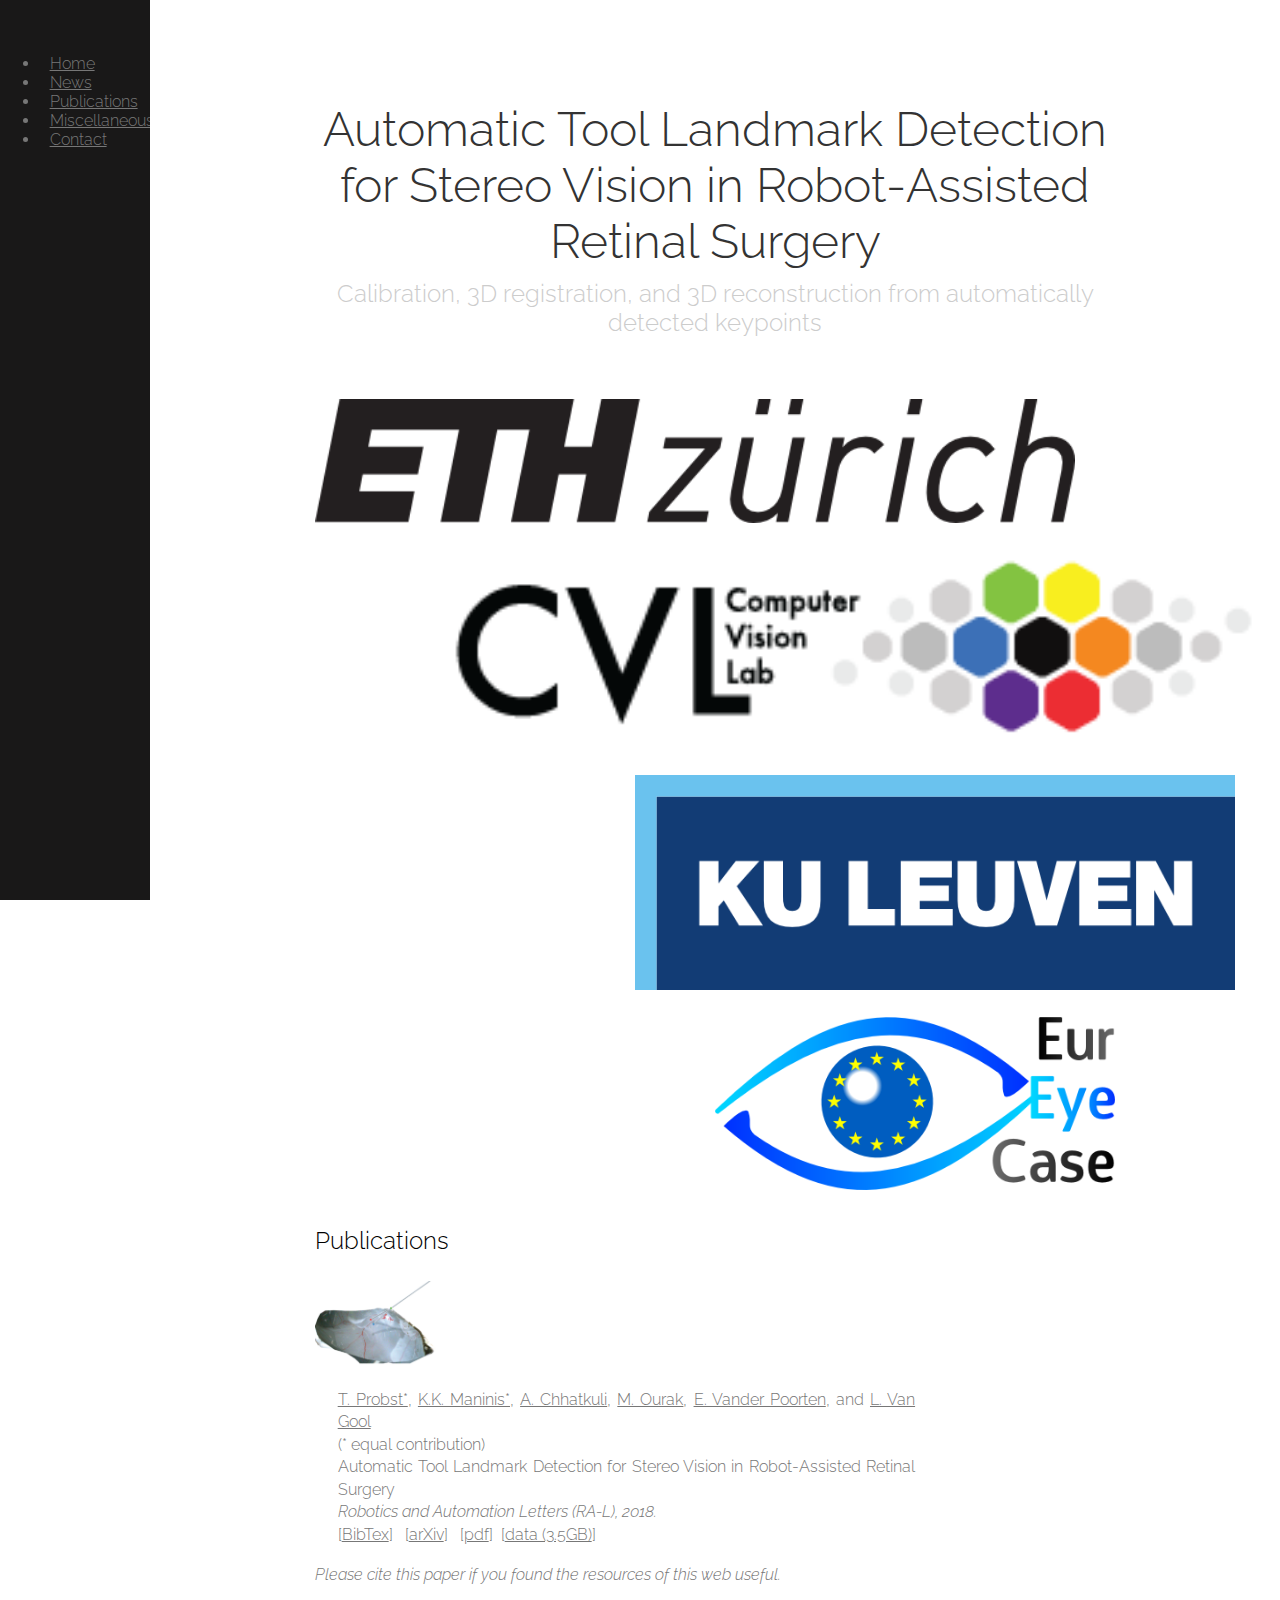
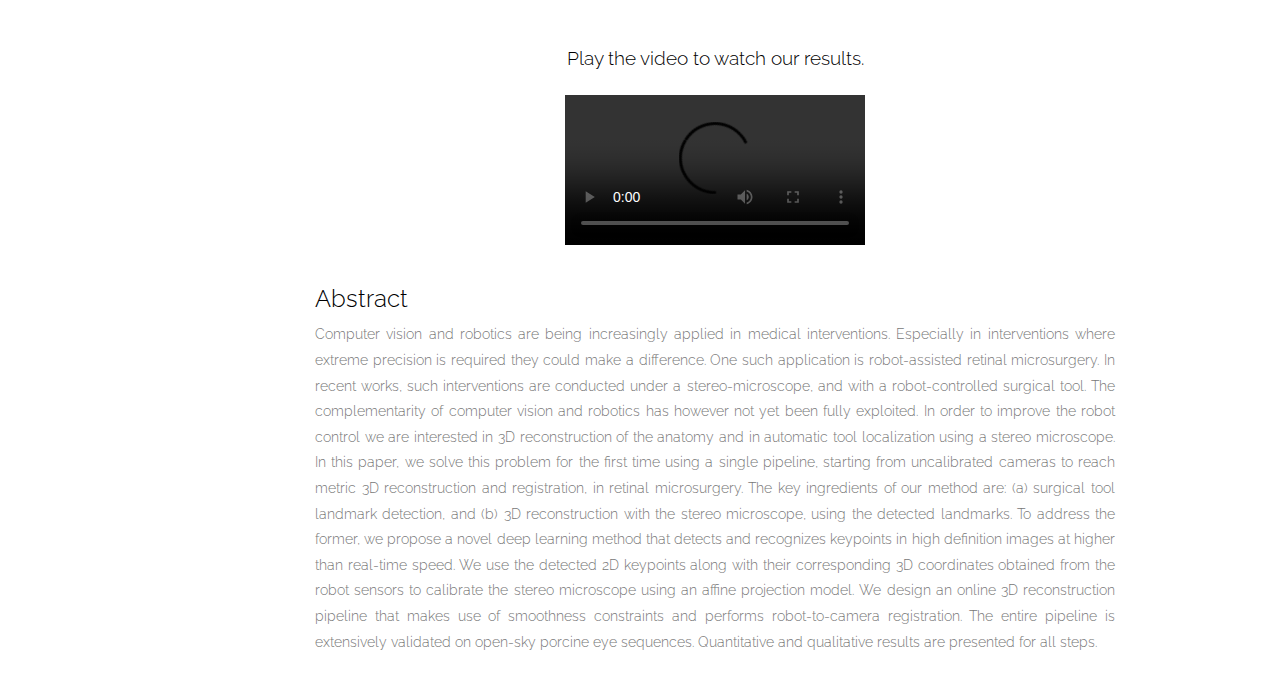
<file: keypoints2stereo/index.html>
<!doctype html>  
<html lang="en">
<head>
	<meta charset="UTF-8">
	<link rel="shortcut icon" href="../images/2017_photo_icon.png">
	<link href='https://fonts.googleapis.com/css?family=Raleway:100,300' rel='stylesheet' type='text/css'>
	<link rel="stylesheet" href="https://yui-s.yahooapis.com/pure/0.6.0/pure-min.css">
	<link rel="stylesheet" href="../css/style.css">
	<link rel="stylesheet" href="../css/side-menu.css">
	<title>Automatic Tool Landmark Detection for Stereo Vision in Robot-Assisted Retinal Surgery</title>
</head>

<style type="text/css">
    /*********************************
    The list of publication items
    *********************************/
    /* The list of items */
    .biblist { }

    /* The item */
    .biblist li { }

    /* You can define custom styles for plstyle field here. */


    /*************************************
     The box that contain BibTeX code
     *************************************/
    div.noshow { display: none; }
    div.bibtex {
        margin-right: 0%;
        margin-top: 1.2em;
        margin-bottom: 1.3em;
        border: 1px solid silver;
        padding: 0.3em 0.5em;
        background: #ffffee;
    }
    div.bibtex pre { font-size: 75%; overflow: auto;  width: 100%; }
	
	.boxInner {
       left: 10px;
       right: 10px;
       top: 10px;
       bottom: 10px;
    }


    .content-subhead{color: black}
</style>

<script type="text/javascript">

 // Toggle Display of BibTeX
 function toggleBibtex(articleid) {
     var bib = document.getElementById('bib_'+articleid);
     if (bib) {
         if(bib.className.indexOf('bibtex') !== -1) {
             bib.className.indexOf('noshow') === -1?bib.className = 'bibtex noshow':bib.className = 'bibtex';
         }
     }
 }
</script>


<body>
<div id="layout">
	<div id="menu">
		<div class="pure-menu">
			<br>
			<br>
			<ul class="pure-menu-list">
				<li><a href="https://kmaninis.com/#home" class="pure-menu-link">Home</a></li>
				<li><a href="https://kmaninis.com/#news" class="pure-menu-link">News</a></li>
				<li><a href="https://kmaninis.com/#publications" class="pure-menu-link">Publications</a></li>
				<li><a href="https://kmaninis.com/#miscellaneous" class="pure-menu-link">Miscellaneous</a></li>
				<li><a href="https://kmaninis.com/#contact" class="pure-menu-link">Contact</a></li>
			</ul>
		</div>
	</div>

	<div class="header">
		<h1> Automatic Tool Landmark Detection for Stereo Vision in Robot-Assisted Retinal Surgery</h1>
		<h2>Calibration, 3D registration, and 3D reconstruction from automatically detected keypoints</h2>
	</div>
	<div class="content">
		<div class="pure-g" style="margin-top:15px;">
			<div class="pure-u-1-4" style="text-align:left;"><img src="ims/logos-1.png" alt="" style="width:95%;margin-top:26px;"></div>
			<div class="pure-u-1-4" style="text-align:center;"><a href="https://www.vision.ee.ethz.ch" target="_blank"><img src="ims/logos-2.png" alt="" style="width:105%;margin-top:15px;margin-left:15%;"></a></div>
			<div class="pure-u-1-4" style="text-align:center;"><a href="https://www.kuleuven.be/english" target="_blank"><img src="ims/kul-logo.png" alt="" style="width:75%;margin-top:18px;margin-left:40%;"></a></div>
			<div class="pure-u-1-4" style="text-align:right;"><a href="https://www.eureyecase.eu/" target="_blank"><img src="ims/logos-3.png" alt="" style="width:50%;margin-top:20px;"></a></div>
		</div><br>

		<h2 class="content-subhead" style="margin-top:5px;margin-bottom:12px">Publications</h2>
	

		<div class="pure-g">
			<div class="pure-u-5-6" style="width:16%">
				<img class="pure-img-responsive" style="margin-top:15px; width:95%;" src="ims/miniature.png" alt="arXiv">
			</div>
			<div class="pure-u-5-6" style="width:75%;">
			<p style="margin-left:0.6cm;line-height: 1.4em;margin-top:1em;">
				<a href="https://www.vision.ee.ethz.ch/~probstt" target="_blank">T. Probst*</a>,
				<a href="https://kmaninis.com/" target="_blank">K.K. Maninis*</a>,
				<a href="https://www.linkedin.com/in/ajad-chhatkuli-69176044/" target="_blank">A. Chhatkuli</a>,
				<a href="https://www.kuleuven.be/wieiswie/en/person/00115063" target="_blank">M. Ourak</a>,
				<a href="https://people.mech.kuleuven.be/~u0035122/" target="_blank">E. Vander Poorten</a>, and
				<a href="https://www.vision.ee.ethz.ch/en/members/get_member.cgi?id=1" target="_blank">L. Van Gool</a> <br>
				(* equal contribution)
				<br>
				Automatic Tool Landmark Detection for Stereo Vision in Robot-Assisted Retinal Surgery</h1><br>
				<i>Robotics and Automation Letters (RA-L), 2018.</i><br>
				[<a href="javascript:toggleBibtex('Pro+18')">BibTex</a>]&nbsp;&nbsp;
				[<a href="https://arxiv.org/abs/1709.05665" target="_blank">arXiv</a>]&nbsp;&nbsp;
				[<a href="https://arxiv.org/pdf/1709.05665.pdf" target="_blank">pdf</a>]&nbsp;
				[<a href="https://data.vision.ee.ethz.ch/kmaninis/share/K2S/Tool_db.zip" target="_blank">data (3.5GB)</a>]
                
                
			</p>
			</div>
		</div>
		<div id="bib_Pro+18" class="bibtex noshow"><pre>@Article{Pro+18,<br/>  Author = {Thomas Probst and Kevis-Kokitsi Maninis and Ajad Chhatkuli and Mouloud Ourak and Emmanuel Vander Poorten and Luc Van Gool},<br/>  Title = {Automatic Tool Landmark Detection for Stereo Vision in Robot-Assisted Retinal Surgery},<br/>  Journal = {Robotics and Automation Letters (RA-L)},<br/>  Year = {2018}<br/>}</pre></div>


		<i>Please cite this paper if you found the resources of this web useful.</i><br><br>
		
		<center><h3 class="content-subhead" style="margin-top:33px; margin-bottom:-2px;">Play the video to watch our results.</h3><br>
        <div class="pure-g">
		<div class="pure-u-1-1" style="font-family: 'Raleway', sans-serif; display: inline-block;">
				<video width="100%" controls>
					<source src="https://data.vision.ee.ethz.ch/kmaninis/share/K2S/keypoints2stereo.mp4" type="video/mp4">
					Your browser does not support HTML5 video.
				</video>
                </div>
        </div>
		</center>
		
		
		<h2 class="content-subhead" style="margin-top:33px;margin-bottom:0px">Abstract</h2>
        <p align="justify" style="font-size:90%;margin-top:10px">
            Computer vision and robotics are being increasingly applied in medical interventions.
			Especially in interventions where extreme precision is required they could make a difference.
			One such application is robot-assisted retinal microsurgery. In recent works, such interventions are
			conducted under a stereo-microscope, and with a robot-controlled surgical tool. The complementarity of
			computer vision and robotics has however not yet been fully exploited. In order to improve the robot
			control we are interested in 3D reconstruction of the anatomy and in automatic tool localization using
			a stereo microscope. In this paper, we solve this problem for the first time using a single pipeline,
			starting from uncalibrated cameras to reach metric 3D reconstruction and registration, in retinal
			microsurgery. The key ingredients of our method are: (a) surgical tool landmark detection, and (b) 3D
			reconstruction with the stereo microscope, using the detected landmarks. To address the former, we propose
			a novel deep learning method that detects and recognizes keypoints in high definition images at higher than
			real-time speed. We use the detected 2D keypoints along with their corresponding 3D coordinates obtained
			from the robot sensors to calibrate the stereo microscope using an affine projection model. We design an
			online 3D reconstruction pipeline that makes use of smoothness constraints and performs robot-to-camera
			registration. The entire pipeline is extensively validated on open-sky porcine eye sequences. Quantitative
			and qualitative results are presented for all steps.
        </p>

	</div> <!-- content -->
</div> <!-- layout -->
</body>
</html>
</file>
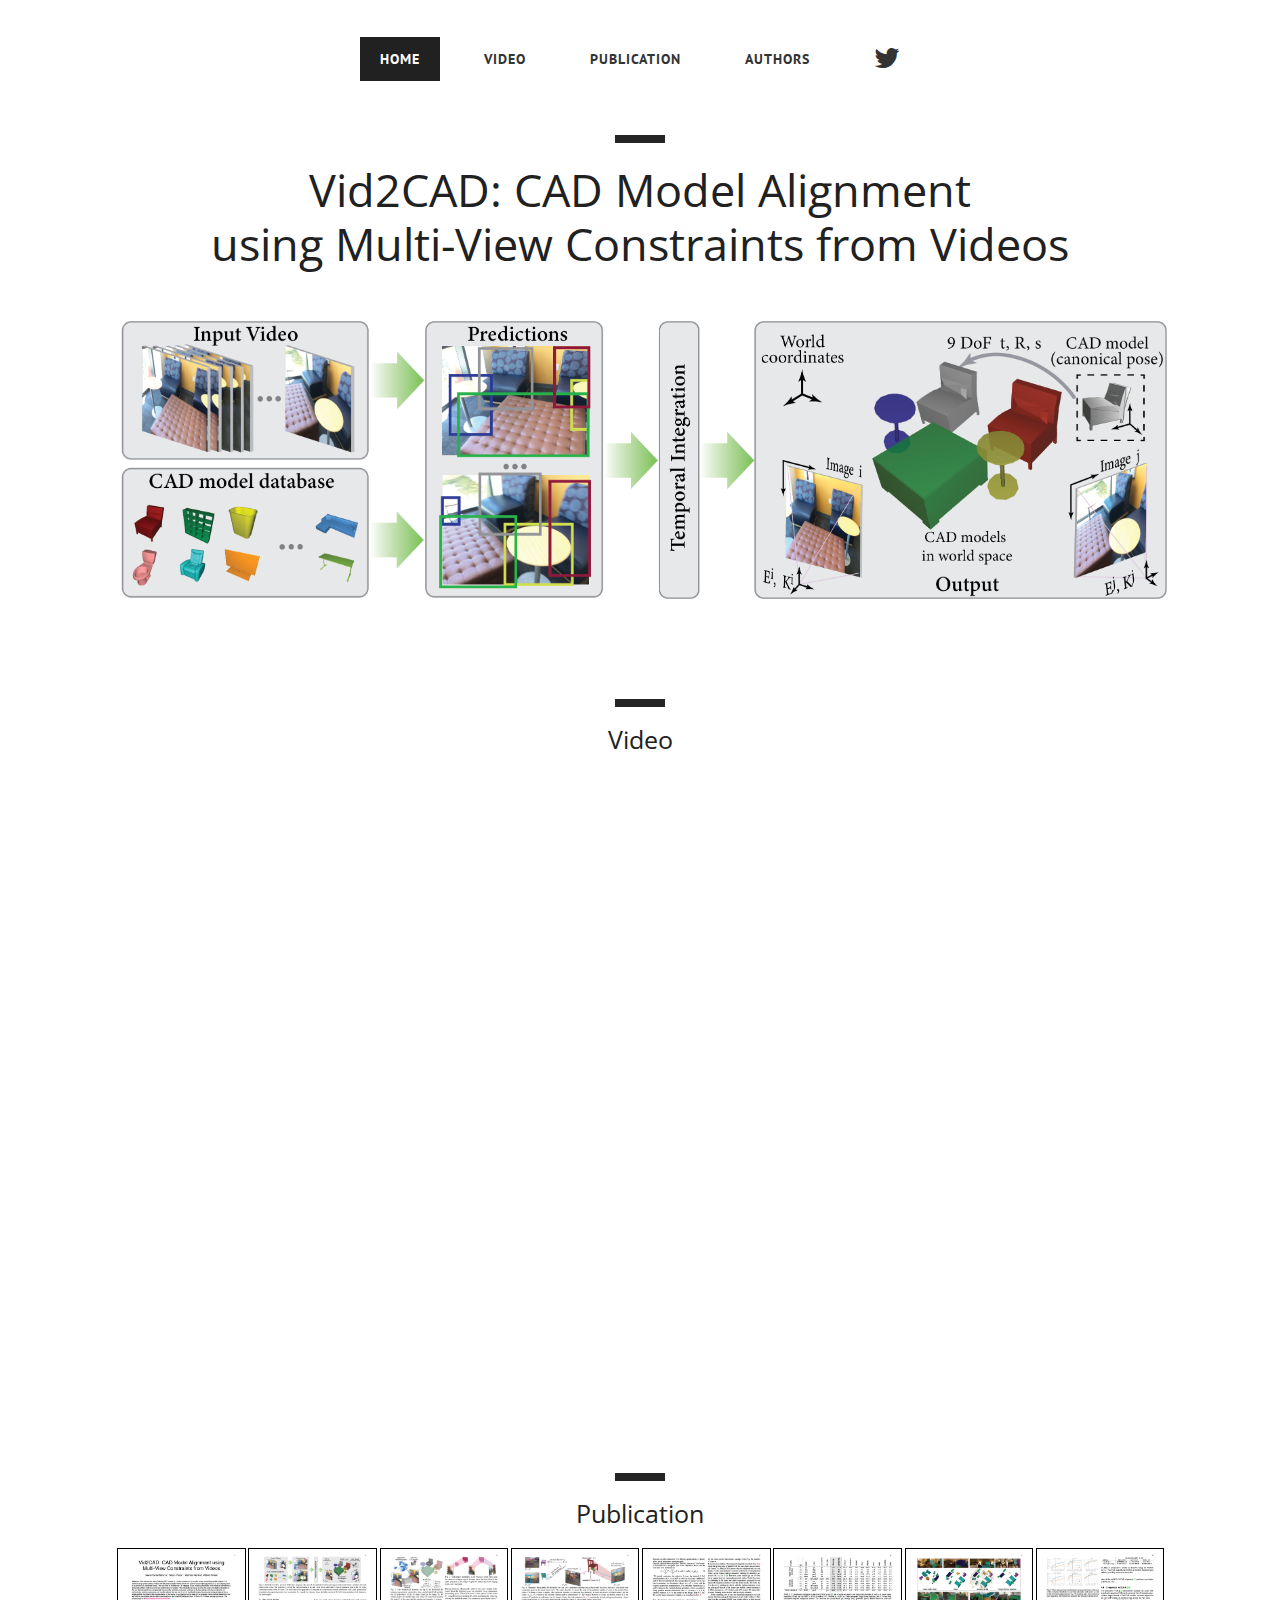
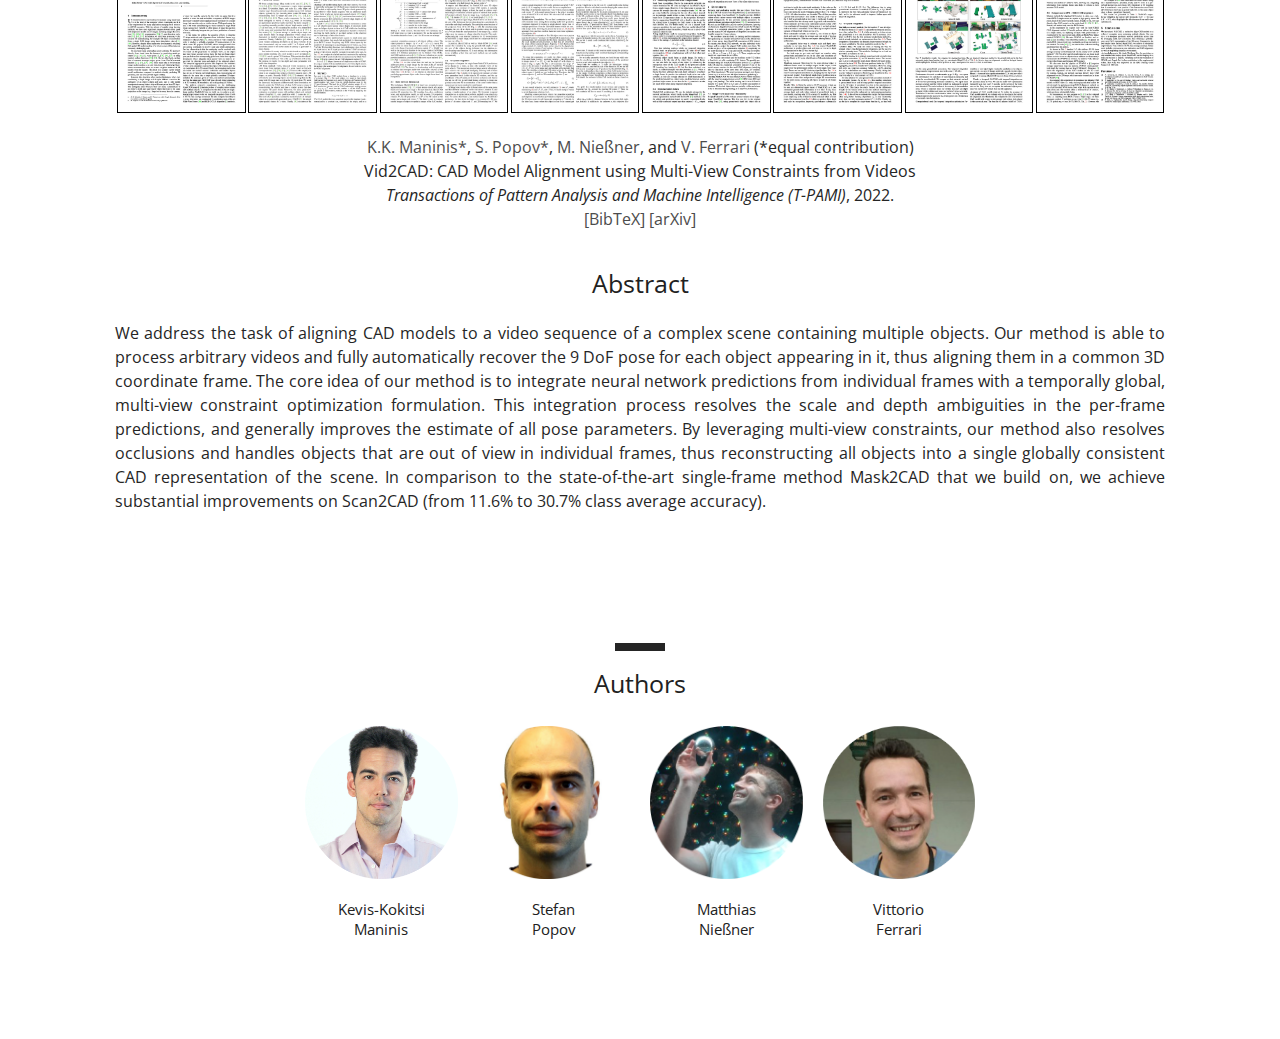
<file: vid2cad/index.html>
<!DOCTYPE html>
<!--[if lt IE 7 ]><html class="ie ie6" lang="en"> <![endif]-->
<!--[if IE 7 ]><html class="ie ie7" lang="en"> <![endif]-->
<!--[if IE 8 ]><html class="ie ie8" lang="en"> <![endif]-->
<!--[if (gte IE 9)|!(IE)]><!--><html lang="en"> <!--<![endif]-->
<head>
    <!-- Global site tag (gtag.js) - Google Analytics -->
	<script async src="https://www.googletagmanager.com/gtag/js?id=G-HL61EQXJSM"></script>
	<script>
	  window.dataLayer = window.dataLayer || [];
	  function gtag(){dataLayer.push(arguments);}
	  gtag('js', new Date());

	  gtag('config', 'G-HL61EQXJSM');
	</script>

    <!-- Basic Page Needs
  ================================================== -->
	<meta charset="utf-8">
	<title>Vid2CAD: CAD Model Alignment using Multi-View Constraints from Videos</title>
	<meta name="description" content="Vid2CAD">
	<meta name="author" content="Vid2CAD">
	
    <!-- Mobile Specific Metas
	================================================== -->
	<meta name="viewport" content="width=device-width, initial-scale=1, maximum-scale=1">
    

   <!--Import materialize.css-->
  	<link type="text/css" rel="stylesheet" href="css/materialize.min.css"  media="screen,projection"/>

    <!-- CSS
	================================================== -->
  	<link rel="stylesheet" href="css/zerogrid.css">
	<link rel="stylesheet" href="css/style.css">

	<!-- Custom Fonts -->
    <link href="font-awesome/css/font-awesome.min.css" rel="stylesheet" type="text/css">
    <link href="https://fonts.googleapis.com/css?family=Open+Sans:300" rel="stylesheet">
	
	
	<link rel="stylesheet" href="css/menu.css">
	<script src="js/jquery1111.min.js" type="text/javascript"></script>
	<script src="js/script.js"></script>
	
	<script type="text/javascript" src="js/materialize.min.js"></script>

	<link rel="shortcut icon" href="">
	
		<!-- Add smooth transition -->
	<script>
	$(document).ready(function(){
	  // Add smooth scrolling to all links
	  $("a").on('click', function(event) {

	    // Make sure this.hash has a value before overriding default behavior
	    if (this.hash !== "") {
	      // Prevent default anchor click behavior
	      event.preventDefault();

	      // Store hash
	      var hash = this.hash;

	      // Using jQuery's animate() method to add smooth page scroll
	      // The optional number (800) specifies the number of milliseconds it takes to scroll to the specified area
	      $('html, body').animate({
	        scrollTop: $(hash).offset().top
	      }, 800, function(){
	   
	        // Add hash (#) to URL when done scrolling (default click behavior)
	        window.location.hash = hash;
	      });
	    } // End if
	  });
	});
	</script>

	<!--[if lt IE 8]>
       <div style=' clear: both; text-align:center; position: relative;'>
         <a href="http://windows.microsoft.com/en-US/internet-explorer/Items/ie/home?ocid=ie6_countdown_bannercode">
           <img src="http://storage.ie6countdown.com/assets/100/images/banners/warning_bar_0000_us.jpg"
				border="0" height="42" width="820" alt="You are using an outdated browser. For a faster, safer browsing
				experience, upgrade for free today." />
        </a>
      </div>
    <![endif]-->
    <!--[if lt IE 9]>
		<script src="js/html5.js"></script>
		<script src="js/css3-mediaqueries.js"></script>
	<![endif]-->
	
<style type="text/css">
    /*********************************
    The list of publication items
    *********************************/
    /* The list of items */
    .biblist { }

    /* The item */
    .biblist li { }

    /* You can define custom styles for plstyle field here. */


    /*************************************
     The box that contain BibTeX code
     *************************************/
    div.noshow { display: none; }
    div.bibtex {
        margin-right: 0%;
        margin-top: 1.2em;
        margin-bottom: 1.3em;
        border: 1px solid silver;
        padding: 0.3em 0.5em;
        background: #ffffee;
    }
    div.bibtex pre { font-size: 75%; overflow: auto;  width: 100%; }


    .content-subhead{color: black}

    .btn-large{
    	text-transform: none;
    	background-color: #AAAAAA;
    }

    .round{
	  width:100%;
	  padding-top:100%;
	  overflow:hidden;
	  position:relative;
	  border-radius:50%;
	}
	img.roundimg{
	  position:absolute;
	  top:50%;
	  left:50%;
	  min-width:100%;
	  height:100%;
	  transform:translate(-50%,-50%);
	  transition: 1s ease;
	}
	div.abstract {
		text-align: justify;
	}

	.video-container {
	position: relative;
	padding-bottom: 56.25%; /* 16:9 */
	height: 0;
	}
	.video-container iframe {
		position: absolute;
		top: 0;
		left: 0;
		width: 100%;
		height: 100%;
	}
</style>

<script type="text/javascript">
 // Toggle Display of BibTeX
 function toggleBibtex(articleid) {
     var bib = document.getElementById('bib_'+articleid);
     if (bib) {
         if(bib.className.indexOf('bibtex') != -1) {
             bib.className.indexOf('noshow') == -1?bib.className = 'bibtex noshow':bib.className = 'bibtex';
         }
     } else {
         return;
     }
 }
</script>
</head>

<body>
<!--<a href="#downloads"><img style="position: absolute; top: 0; right: 0; border: 0; z-index: 10000;" src="https://camo.githubusercontent.com/365986a132ccd6a44c23a9169022c0b5c890c387/68747470733a2f2f73332e616d617a6f6e6177732e636f6d2f6769746875622f726962626f6e732f666f726b6d655f72696768745f7265645f6161303030302e706e67" alt="fork me on github" data-canonical-src="https://s3.amazonaws.com/github/ribbons/forkme_right_red_aa0000.png"></a>-->
<!--<a href="#downloads">-->
<!--		<img style="position: fixed; top: 0; right: 0; border: 0; z-index: 11;" src="https://s3.amazonaws.com/github/ribbons/forkme_right_red_aa0000.png" alt="Fork me on GitHub" alt="Fork me on GitHub" />-->
<!--</a>-->

<div class="wrap-body">

	<!--////////////////////////////////////Header-->
	<header class="zerogrid">
		<div id='cssmenu' class="align-center">
			<ul>
			   <li class="active"><a href='index.html'><span>Home</span></a></li>
			   <li><a href='#video'><span>Video</span></a></li>
			   <li><a href='#publication'><span>Publication</span></a></li>
			   <li><a href='#authors'><span>Authors</span></a></li>
			   <li class='last'  style="margin-top:-7px;"><a
					   href="https://twitter.com/intent/tweet?text=Vid2CAD: CAD Model Alignment using Multi-View Constraints from Videos!%0Ahttps://youtu.be/R1cXg0vpwe4%0A@kmaninis @StefanPopovCV @MattNiessner @VittoFerrariCV"><i class="fa fa-twitter fa-2x"></i></a></li>
			</ul>
		</div>
	</header>


<!--////////////////////////////////////Container-->
<section id="container">
	<div class="wrap-container">
		<!-----------------content-box-2-------------------->
		<section class="content-box box-2">
			<div class="zerogrid">
				<div class="row wrap-box"><!--Start Box-->
					<div class="header">
						<hr class="line-2">
						<h1>Vid2CAD: CAD Model Alignment </br>
						using Multi-View Constraints from Videos</h1>
					</div>
					<div class="row" style="width:90%" >
						<img src="images/teaser/teaser.png" style="width:100%"/>
					</div>
				</div>
			</div>
		</section>
	</div>
</section>

<section class="content-box box-3">
	<div class="zerogrid">
		<div class="row wrap-box" style="margin-left:5%;margin-right:5%;" id="video"><!--Start Box-->
			<article>
				<div class="row t-center" style="line-height: 1.5">
				<hr class="line-2">
				<h2 style="margin-bottom:20px">Video</h2>
					<div class="video-container">
					<iframe width="560" height="315" src="https://www.youtube.com/embed/R1cXg0vpwe4"
							frameborder="0" allow="accelerometer; autoplay; encrypted-media; gyroscope; picture-in-picture"
							allowfullscreen>
					</iframe>
					</div>
				</div>
			</article>
		</div>
	</div>
</section>

<section class="content-box box-3">
	<div class="zerogrid">
		<div class="row wrap-box" style="margin-left:5%;margin-right:5%;" id="publication"><!--Start Box-->
			<article>
				<div class="row t-center" style="line-height: 1.5">
				<hr class="line-2">
				<h2 style="margin-bottom:20px">Publication</h2>
					<a href="https://arxiv.org/pdf/2012.04641.pdf" target="_blank">
					<div class="paper-col"><img class="paper-col-im" src="images/paper/paper01.jpg" alt=""/></div>
					<div class="paper-col"><img class="paper-col-im" src="images/paper/paper02.jpg" alt=""/></div>
					<div class="paper-col"><img class="paper-col-im" src="images/paper/paper03.jpg" alt=""/></div>
					<div class="paper-col"><img class="paper-col-im" src="images/paper/paper04.jpg" alt=""/></div>
					<div class="paper-col"><img class="paper-col-im" src="images/paper/paper05.jpg" alt=""/></div>
					<div class="paper-col"><img class="paper-col-im" src="images/paper/paper06.jpg" alt=""/></div>
					<div class="paper-col"><img class="paper-col-im" src="images/paper/paper07.jpg" alt=""/></div>
					<div class="paper-col"><img class="paper-col-im" src="images/paper/paper08.jpg" alt=""/></div>
					</a>
				</div>
				<div class="row t-center" style="line-height: 1.5; margin-top:15px; margin-bottom: 40px;">
					<a href="https://kmaninis.com" target="_blank">K.K. Maninis*</a>,
					<a href="https://research.google/people/StefanPopov/" target="_blank">S. Popov*</a>,
					<a href="https://www.niessnerlab.org/members/matthias_niessner/profile.html"
					   target="_blank">M. Nießner</a>, and
					<a href="https://sites.google.com/view/vittoferrari" target="_blank">V. Ferrari</a>
					(*equal contribution)
					<br>
					Vid2CAD: CAD Model Alignment using Multi-View Constraints from Videos
					<br>
					<i>Transactions of Pattern Analysis and Machine Intelligence (T-PAMI)</i>, 2022.
					<br>
					<a href="javascript:toggleBibtex('maninis22pami')">[BibTeX]</a>
					<a href="https://arxiv.org/abs/2012.04641" target="_blank">[arXiv]</a>
				</div>
				<div id="bib_maninis20arxiv" class="bibtex noshow">
<pre>
@Article{maninis22pami,
  Author    = {Kevis-Kokitsi Maninis and Stefan Popov and Matthias Nießner and Vittorio Ferrari},
  Title     = {Vid2CAD: CAD Model Alignment using Multi-View Constraints from Videos},
  Journal 	= {IEEE Transactions on Pattern Analysis and Machine Intelligence (TPAMI)},
  Year      = {2022}
}
</pre>
				</div>

				<div class="row t-center" style="line-height: 1.5">
					<h2 style="margin-bottom:5px">Abstract</h2>
				</div>
				<div class="row t-center" style="line-height: 1.5; text-align: justify">
					We address the task of aligning CAD models to a video sequence of a complex scene containing
					multiple objects. Our method is able to process arbitrary videos and fully automatically recover
					the 9 DoF pose for each object appearing in it, thus aligning them in a common 3D coordinate
					frame. The core idea of our method is to integrate neural network predictions from individual
					frames with a temporally global, multi-view constraint optimization formulation. This
					integration process resolves the scale and depth ambiguities in the per-frame predictions, and
					generally improves the estimate of all pose parameters. By leveraging multi-view constraints,
					our method also resolves occlusions and handles objects that are out of view in individual
					frames, thus reconstructing all objects into a single globally consistent CAD representation of
					the scene. In comparison to the state-of-the-art single-frame method Mask2CAD that we build on,
					we achieve substantial improvements on Scan2CAD (from 11.6% to 30.7% class average accuracy).
				</div>
			</article>
		</div>
	</div>			
</section>

<section class="content-box box-3" id="authors">
	<div class="zerogrid">
		<div class="row wrap-box t-center" style="margin-left:20%;margin-right:20%;"><!--Start Box-->
			<hr class="line-2">
				<h2 style="margin-bottom:20px">Authors</h2>
					<article>
						<div class="row">
							<!-- Kevis -->
							<div class="col-1-4 t-center">
								<div class="wrap-col">
									<a href="https://kmaninis.com" target="_blank">
										<img src="images/authors/Kevis.png"  alt=""/>
									</a>
									<a href="https://kmaninis.com" target="_blank">
										<h3 style="margin-top: 20px">Kevis-Kokitsi<br>Maninis</h3>
									</a>
								</div>
							</div>
							<div class="col-1-4 t-center">
								<div class="wrap-col">
									<a href="https://research.google/people/StefanPopov/" target="_blank">
										<img src="images/authors/stefan.png"  alt=""/>
									</a>
									<a href="https://research.google/people/StefanPopov/" target="_blank">
										<h3 style="margin-top: 20px">Stefan<br>Popov</h3>
									</a>
								</div>
							</div>
							<div class="col-1-4 t-center">
								<div class="wrap-col">
									<a href="https://www.niessnerlab.org/members/matthias_niessner/profile.html"
									   target="_blank"> <img src="images/authors/matthias.png"  alt=""/>
									</a>
									<a href="https://www.niessnerlab.org/members/matthias_niessner/profile.html" target="_blank">
										<h3 style="margin-top: 20px">Matthias<br>Nießner</h3>
									</a>
								</div>
							</div>
							<div class="col-1-4 t-center">
								<div class="wrap-col">
									<a href="https://sites.google.com/view/vittoferrari" target="_blank">
										<img src="images/authors/vitto.png"  alt=""/>
									</a>
									<a href="https://sites.google.com/view/vittoferrari" target="_blank">
										<h3 style="margin-top: 20px">Vittorio<br>Ferrari</h3>
									</a>
								</div>
							</div>
						</div>
					</article>
		</div>
	</div>
</section>


</div>
</body></html>
</file>
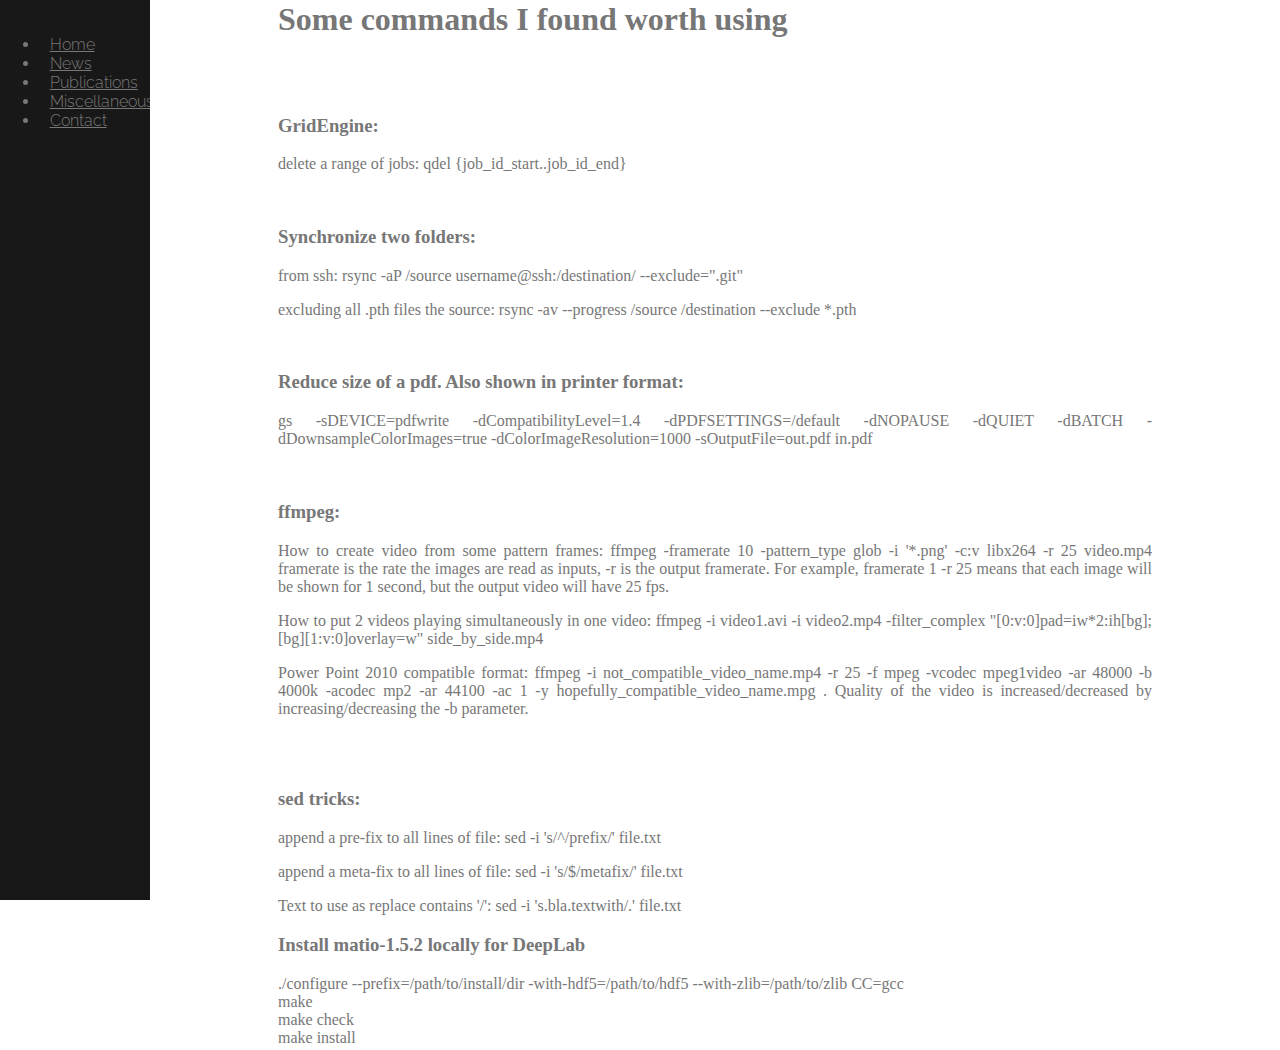
<file: commands.html>
<!doctype html>  
<html lang="en">
<head>
	<meta charset="UTF-8">
	<link rel="shortcut icon" href="images/icon.png">
	<link href="https://fonts.googleapis.com/css?family=Raleway:100,300" rel="stylesheet" type="text/css">
	<link rel="stylesheet" href="https://yui-s.yahooapis.com/pure/0.6.0/pure-min.css">
	<link rel="stylesheet" href="css/style.css">
	<link rel="stylesheet" href="css/side-menu.css">
	<title>Kevis-Kokitsi Maninis</title>
</head>

 
<body>
<div id="layout">
	<div id="menu">
		<div class="pure-menu"><br>
			<ul class="pure-menu-list">
				<li><a href="https://kmaninis.com/#home" class="pure-menu-link">Home</a></li>
				<li><a href="https://kmaninis.com/#news" class="pure-menu-link">News</a></li>
				<li><a href="https://kmaninis.com/#publications" class="pure-menu-link">Publications</a></li>
				<li><a href="https://kmaninis.com/#miscellaneous" class="pure-menu-link">Miscellaneous</a></li>
				<li><a href="https://kmaninis.com/#contact" class="pure-menu-link">Contact</a></li>
			</ul>
		</div>
	</div>

	<div id="main">
	   <h1 id="commands">Some commands I found worth using </h1><br><br>
	   
	   <h3>GridEngine: </h3>
			<p>delete a range of jobs: qdel {job_id_start..job_id_end}</p><br>
			
	   <h3>Synchronize two folders: </h3>
			<p>from ssh: rsync -aP /source username@ssh:/destination/ --exclude=".git"</p>
			<p>excluding all .pth files the source: rsync -av --progress /source /destination --exclude *.pth</p><br>
		<h3>Reduce size of a pdf. Also shown in printer format: </h3>
			<p>gs -sDEVICE=pdfwrite -dCompatibilityLevel=1.4 -dPDFSETTINGS=/default -dNOPAUSE -dQUIET -dBATCH -dDownsampleColorImages=true -dColorImageResolution=1000 -sOutputFile=out.pdf in.pdf</p><br>
		<h3>ffmpeg: </h3>
			<p>How to create video from some pattern frames:  ffmpeg -framerate 10 -pattern_type glob -i '*.png' -c:v libx264 -r 25  video.mp4 framerate is the rate the images are read as inputs, -r is the output framerate. For example, framerate 1 -r 25 means that each image will be shown for 1 second, but the output video will have 25 fps.</p>
			<p>How to put 2 videos playing simultaneously in one video: ffmpeg -i video1.avi -i video2.mp4 -filter_complex "[0:v:0]pad=iw*2:ih[bg]; [bg][1:v:0]overlay=w" side_by_side.mp4</p>
			<p>Power Point 2010 compatible format: ffmpeg -i not_compatible_video_name.mp4 -r 25 -f mpeg -vcodec mpeg1video -ar 48000 -b 4000k -acodec mp2 -ar 44100 -ac 1 -y hopefully_compatible_video_name.mpg .  Quality of the video is increased/decreased by increasing/decreasing the -b parameter.</p><br><br>
		<h3>sed tricks: </h3>
		<p>append a pre-fix to all lines of file: sed -i 's/^/prefix/' file.txt</p>
		<p>append a meta-fix to all lines of file: sed -i 's/$/metafix/' file.txt</p>
		<p>Text to use as replace contains '/': sed -i 's.bla.textwith/.' file.txt</p>
				
		<h3>Install matio-1.5.2 locally for DeepLab</h3>
			<p>./configure --prefix=/path/to/install/dir -with-hdf5=/path/to/hdf5 --with-zlib=/path/to/zlib CC=gcc<br>
			make<br>
			make check<br>
			make install</p>
	</div> <!-- main -->
	</div> <!-- layout -->
</body>
</html>
</file>
<file: css/style.css>
body {
   position: relative;
   margin-left:10%;
   margin-right:10%;
   margin-top:-20px;
   margin-bottom:-1%;
   text-align: justify;
   font-family: 'Lato';
   /* color: #2b3e51; */
   background-color: #ffffff;
}

body:after {
    content : "";
    display: block;
    position: absolute;
    margin-top:0px;
    top: 0;
    left: 0;
    -webkit-background-size: cover;
    -moz-background-size: cover;
    -o-background-size: cover;
    background-size: cover;
    width: 100%;
    height: 100%;
    opacity : 0.2;
    z-index: -1;
}

.discr {
	color: #585858;
}

#profilepic {
  width:41%;
  max-width:350px;
  height:100%;
  margin:10px 0px 70px 0px;
  float:left;
}
 
#p1 {
     position: relative;
     top:0px;
     color:#505050;
}
#p1 h1{
  margin-bottom:-10px;
  /*font-size: 4vw;*/
}


#content {
	clear:both;
	/*font-size: 1.2vw;*/
	margin-right:2%;
	margin-left:2%;
}

#address {
     float:left;
}
#address2 {
     float:left;
}


table tr th {
    font-size:120%;
    text-align: left;
}

table tr td {
    padding-top: 10px;
    padding-bottom: 10px;
    padding-right: 10px;
}

#content h1 {
  position:relative;
  margin-top:40px;
  color:#505050;
}
 
#footer {
  text-align:center;
}

.social{
	margin-left: 10px;
	display:inline;
}

@media all and (min-width: 960px) {

#p1 h1{
  font-size: 50px;
  }
#p1 p{
  font-size: 20px;
  }
#content {
	font-size: 15px;
  }
#main {
	max-width: 1000px;
	margin: auto;
  }
#icon {
	width:150px;
	height:110px;
  }
.social_icon {
	width:40px;
	height:40px;
  }
}

@media all and (max-width: 959px) and (min-width: 600px) {

#p1 h1{
  font-size: 5vw;
  }
#p1 p{
  font-size: 2vw;
  }
#content {
	font-size: 1.2vw;
  }
#icon {
	width:100px;
	height:80px;
  }
.social_icon {
	width:30px;
	height:30px;
  }
}

@media all and (max-width: 599px) and (min-width: 50px) {

#p1 h1{
  font-size: 15px;
  margin-bottom: 5px;
  }
  
#p1 p{
  font-size: 10px;
  }
#content {
	font-size: 10px;
  }
#icon {
	width:50px;
	height:40px;
  }
.social_icon {
	width:10px;
	height:10px;
  }

}
</file>
<file: css/side-menu.css>
body {
    color: #777;
}

.pure-img-responsive {
    max-width: 100%;
    height: auto;
}

/*
Add transition to containers so they can push in and out.
*/
#layout,
#menu,
.menu-link {
    -webkit-transition: all 0.2s ease-out;
    -moz-transition: all 0.2s ease-out;
    -ms-transition: all 0.2s ease-out;
    -o-transition: all 0.2s ease-out;
    transition: all 0.2s ease-out;
}

/*
This is the parent `<div>` that contains the menu and the content area.
*/
#layout {
    position: relative;
    padding-left: 0;
}
    #layout.active #menu {
        left: 150px;
        width: 150px;
    }

    #layout.active .menu-link {
        left: 150px;
    }
/*
The content `<div>` is where all your content goes.
*/
.content {
    margin: 0 auto;
    padding: 0 2em;
    max-width: 800px;
    margin-bottom: 50px;
    line-height: 1.6em;
    font-family: 'Raleway', sans-serif;
    font-weight: 300;
}

/* unvisited link */
a:link {
    color: #777;
}

/* visited link */
a:visited {
    color: #777;
}

/* mouse over link */
a:hover {
    color: #000;
}

/* selected link */
a:active {
    color: #000;
}


.header {
     margin-top: 10%;
     color: #333;
     text-align: center;
     padding: 1.5em 2em 0em;
     font-family: 'Raleway', sans-serif;
     font-weight: 300;
 }
    .header h1 {
        margin: 0.2em 0;
        font-size: 3em;
        font-weight: 300;
    }
     .header h2 {
        font-weight: 300;
        color: #ccc;
        padding: 0;
        margin-top: 0;
        margin-bottom: 1.5em;
    }

.content-subhead {
    margin: 50px 0 20px 0;
    font-weight: 300;
    color: #888;
}

.pure-g p{
    font-family: 'Raleway', sans-serif;
}


/*
The `#menu` `<div>` is the parent `<div>` that contains the `.pure-menu` that
appears on the left side of the page.
*/

#menu {
    font-family: 'Raleway', sans-serif;
    font-weight: 300;
    margin-left: -150px; /* "#menu" width */
    width: 150px;
    position: fixed;
    top: 0;
    left: 0;
    bottom: 0;
    z-index: 1000; /* so the menu or its navicon stays above all content */
    background: #191818;
    overflow-y: auto;
    -webkit-overflow-scrolling: touch;
}
    /*
    All anchors inside the menu should be styled like this.
    */
    #menu a {
        border: none;
        padding: 0.6em 0 0.6em 0.6em;
    }

    /*
    Remove all background/borders, since we are applying them to #menu.
    */
     #menu .pure-menu,
     #menu .pure-menu ul {
        border: none;
        background: transparent;
    }

    /*
    Add that light border to separate items into groups.
    */
    #menu .pure-menu ul,
    #menu .pure-menu .menu-item-divided {
        border-top: 0px solid #333;
    }

    /*
    Change color of the anchor links on hover/focus.
    */
    #menu .pure-menu-link li a:hover
    {
        background: #000;
    }

    .pure-menu-link-contact
    {
        display: block;
        text-decoration: none;
        white-space: nowrap;
    }

    /*
    This styles the selected menu item `<li>`.
    */
    #menu .pure-menu-selected{
        background: #FFFFFF;
    }

    /*
    This styles a link within a selected menu item `<li>`.
    */
    #menu .pure-menu-selected a {
        color: #fff;
    }

    /*
    This styles the menu heading.
    */
    #menu .pure-menu-heading {
        font-size: 110%;
        color: #fff;
        margin: 0;
    }

/* -- Dynamic Button For Responsive Menu -------------------------------------*/

/*
The button to open/close the Menu is custom-made and not part of Pure. Here's
how it works:
*/

/*
`.menu-link` represents the responsive menu toggle that shows/hides on
small screens.
*/
.menu-link {
    position: fixed;
    display: block; /* show this only on small screens */
    top: 0;
    left: 0; /* "#menu width" */
    background: #000;
    background: rgba(0,0,0,0.7);
    font-size: 10px; /* change this value to increase/decrease button size */
    z-index: 10;
    width: 2em;
    height: auto;
    padding: 2.1em 1.6em;
}

    .menu-link:hover,
    .menu-link:focus {
        background: #000;
    }

    .menu-link span {
        position: relative;
        display: block;
    }

    .menu-link span,
    .menu-link span:before,
    .menu-link span:after {
        background-color: #fff;
        width: 100%;
        height: 0.2em;
    }

        .menu-link span:before,
        .menu-link span:after {
            position: absolute;
            margin-top: -0.6em;
            content: " ";
        }

        .menu-link span:after {
            margin-top: 0.6em;
        }


/* -- Responsive Styles (Media Queries) ------------------------------------- */

/*
Hides the menu at `48em`, but modify this based on your app's needs.
*/
@media (min-width: 48em) {

    .header,
    .content {
        padding-left: 2em;
        padding-right: 2em;
    }

    #layout {
        padding-left: 150px; /* left col width "#menu" */
        left: 0;
    }
    #menu {
        left: 150px;
    }

    .menu-link {
        position: fixed;
        left: 150px;
        display: none;
    }

    #layout.active .menu-link {
        left: 150px;
    }
}

@media (max-width: 48em) {
    /* Only apply this when the window is small. Otherwise, the following
    case results in extra padding on the left:
        * Make the window small.
        * Tap the menu to trigger the active state.
        * Make the window large again.
    */
    #layout.active {
        position: relative;
        left: 150px;
    }
}
</file>
<file: vid2cad/css/zerogrid.css>
/*
Zerotheme.com | Free Html5 Responsive Templates
Zerogrid - A Single Grid System for Responsive Design
Author: Kimmy
Version : 3.0
Author URI: http://www.zerotheme.com/
*/
/* -------------------------------------------- */
/* ------------------Grid System--------------- */ 
.zerogrid{ width: 1200px; position: relative; margin: 0 auto; padding: 0px;}
.zerogrid:after { content: "\0020"; display: block; height: 0; clear: both; visibility: hidden; }

.zerogrid .f-right{float: right!important;}
.zerogrid .f-left{float: left!important;}

.zerogrid .row{}
.zerogrid .row:before,.row:after { content: '\0020'; display: block; overflow: hidden; visibility: hidden; width: 0; height: 0; }
.zerogrid .row:after{clear: both; }
.zerogrid .row{zoom: 1;}

.zerogrid .wrap-col{margin:10px;}

.zerogrid .col-1-2, .zerogrid .col-1-3, .zerogrid .col-2-3, .zerogrid .col-1-4, .zerogrid .col-2-4, .zerogrid .col-3-4, .zerogrid .col-1-5, .zerogrid .col-2-5, .zerogrid .col-3-5, .zerogrid .col-4-5, .zerogrid .col-1-6, .zerogrid .col-2-6, .zerogrid .col-3-6, .zerogrid .col-4-6, .zerogrid .col-5-6{float:left; display: inline-block;}

.zerogrid .col-full{width:100%;}

.zerogrid .col-1-2,.zerogrid .col-1-2-fixed{width:50%;}
.zerogrid .offset-1-2{margin-left: 50%;}

.zerogrid .col-1-3,.zerogrid .col-1-3-fixed{width:33.33%;}
.zerogrid .col-2-3,.zerogrid .col-2-3-fixed{width:66.66%;}
.zerogrid .offset-1-3{margin-left: 33.33%;}
.zerogrid .offset-2-3{margin-left: 66.66%;}

.zerogrid .col-1-4,.zerogrid .col-1-4-fixed{width:25%;}
.zerogrid .col-2-4,.zerogrid .col-2-4-fixed{width:50%;}
.zerogrid .col-3-4,.zerogrid .col-3-4-fixed{width:75%;}
.zerogrid .offset-1-4{margin-left: 25%;}
.zerogrid .offset-2-4{margin-left: 50%;}
.zerogrid .offset-3-4{margin-left: 75%;}

.zerogrid .col-1-5,.zerogrid .col-1-5-fixed{width:20%;}
.zerogrid .col-2-5,.zerogrid .col-2-5-fixed{width:40%;}
.zerogrid .col-3-5,.zerogrid .col-3-5-fixed{width:60%;}
.zerogrid .col-4-5,.zerogrid .col-4-5-fixed{width:80%;}
.zerogrid .offset-1-5{margin-left: 20%;}
.zerogrid .offset-2-5{margin-left: 40%;}
.zerogrid .offset-3-5{margin-left: 60%;}
.zerogrid .offset-4-5{margin-left: 80%;}

.zerogrid .col-1-6,.zerogrid .col-1-6-fixed{width:16.66%;}
.zerogrid .col-2-6,.zerogrid .col-2-6-fixed{width:33.33%;}
.zerogrid .col-3-6,.zerogrid .col-3-6-fixed{width:50%;}
.zerogrid .col-4-6,.zerogrid .col-4-6-fixed{width:66.66%;}
.zerogrid .col-5-6,.zerogrid .col-5-6-fixed{width:83.33%;}
.zerogrid .offset-1-6{margin-left: 16.66%;}
.zerogrid .offset-2-6{margin-left: 33.33%;}
.zerogrid .offset-3-6{margin-left: 50%;}
.zerogrid .offset-4-6{margin-left: 66.66%;}
.zerogrid .offset-5-6{margin-left: 83.33%;}




/* Added by jpont */
.zerogrid .offsetonlyonmobile{}
.paper-col{width:12.5%;float:left;}
.paper-col-im{width:98%;border: 1px solid black;margin:2px;}



@media only screen and (min-width: 960px) and (max-width: 1199px) {
	.zerogrid{width:960px;}
}

@media only screen and (min-width: 768px) and (max-width: 959px) {
	.zerogrid{width:768px;}
}

@media only screen and (max-width: 767px) {
	.zerogrid, .zerogrid .col-1-2, .zerogrid .col-1-3, .zerogrid .col-2-3, .zerogrid .col-1-4, .zerogrid .col-2-4, .zerogrid .col-3-4, .zerogrid .col-2-5, .zerogrid .col-3-5, .zerogrid .col-4-5, .zerogrid .col-1-6, .zerogrid .col-2-6, .zerogrid .col-3-6, .zerogrid .col-4-6, .zerogrid .col-5-6{width:100%;}
	.zerogrid .col-1-5{width:33%;margin-bottom: 3px}
	.zerogrid .col-1-6{width:33%;margin-bottom: 3px}
	.paper-col{width:24%;}
	.zerogrid .offsetonlyonmobile{min-height: 1px;float:left;display: inline-block;margin-left: 16.6%;}
	.zerogrid .offset-1-2, .zerogrid .offset-1-3, .zerogrid .offset-2-3, .zerogrid .offset-1-4, .zerogrid .offset-2-4, .zerogrid .offset-3-4, .zerogrid .offset-1-5, .zerogrid .offset-2-5, .zerogrid .offset-3-5, .zerogrid .offset-4-5, .zerogrid .offset-1-6, .zerogrid .offset-2-6, .zerogrid .offset-3-6, .zerogrid .offset-4-6, .zerogrid .offset-5-6{margin-left:0;}
}
</file>
<file: vid2cad/css/style.css>
/*
Zerotheme.com | Free Html5 Responsive Templates
Author URI: http://www.zerotheme.com/
*/

/* ---------------------------------------------------------------------------- */
/* ------------------------------------Reset----------------------------------- */
/* ---------------------------------------------------------------------------- */
a,abbr,acronym,address,applet,article,aside,audio,b,blockquote,big,body,center,canvas,caption,cite,code,command,datalist,dd,del,details,dfn,dl,div,dt,em,embed,fieldset,figcaption,figure,font,footer,form,h1,h2,h3,h4,h5,h6,header,hgroup,html,i,iframe,img,ins,kbd,keygen,label,legend,li,meter,nav,object,ol,output,p,pre,progress,q,s,samp,section,small,span,source,strike,strong,sub,sup,table,tbody,tfoot,thead,th,tr,tdvideo,tt,u,ul,var{background:transparent;border:0 none;font-size:100%;margin:0;padding:0;border:0;outline:0;vertical-align:top;}ol, ul {list-style:none;}blockquote, q {quotes:none;}table, table td {padding:0;border:none;border-collapse:collapse;}img {vertical-align:top;}embed {vertical-align:top;}
article, aside, audio, canvas, command, datalist, details, embed, figcaption, figure, footer, header, hgroup, keygen, meter, nav, output, progress, section, source, video {display:block;}
mark, rp, rt, ruby, summary, time {display:inline;}
input, textarea {border:0; padding:0; margin:0; outline: 0;}
iframe {border:0; margin:0; padding:0;}
input, textarea, select {margin:0; padding:0px;}


/* ---------------------------------------------------------------------------- */
/* ---------------------------------------------------------------------------- */
/* ---------------------------------------------------------------------------- */
* {
  -webkit-box-sizing: border-box;
     -moz-box-sizing: border-box;
          box-sizing: border-box;
}


/* ---------------------------------------------------------------------------- */
/* ---------------------------------------------------------------------------- */
/* ---------------------------------------------------------------------------- */

html { -webkit-text-size-adjust: none;}
.video embed,.video object,.video iframe { width: 100%;  height: auto;}
img{max-width:100%;	height: auto;width: auto\9; /* ie8 */}

a{color: #4C4C4C;text-decoration: none;}
a:hover {opacity: 0.9; text-decoration: none;}

h1, h2 	{font-size: 25px;line-height: 25px;color: #212121;}
h3, h4	{font-size: 15px;line-height: 20px;color: #212121;}
h5, h6	{font-size: 16px;line-height: 16px;color: #212121;}

p{margin: 10px 0;}

.t-center{text-align: center;}
.t-left{text-align: left;}
.t-right{text-align: right;}
.f-right{float: right;}
.f-left{float: left;}

.post{}
.post:after, .post:before, article:after, article:before, section:after, section:before{clear: both; content: '\0020'; display: block; visibility: hidden; width: 0; height: 0;}

.clear{content: "\0020"; display: block; height: 0; clear: both; visibility: hidden; }
.clearfix:after, .clearfix:before{clear: both; content: '\0020'; display: block; visibility: hidden; width: 0; height: 0;}

hr{border: 0;height: 3px;margin: 20px auto;}
hr.line-1{background: #fff;max-width: 30px;}
hr.line-2{background: #252525;max-width: 50px;height: 8px;}

/* ---------------------------------------------------------------------------- */
/* ------------------------------------Html-Body------------------------------- */
/* ---------------------------------------------------------------------------- */
html, body {width:100%; padding:0; margin:0;}
body {background: #fff;color: #252525;font: 16px/25px 'Open Sans', sans-serif;}
body .wrap-body{}

/* ---------------------------------------------------------------------------- */
/* -------------------------------------Header--------------------------------- */
/* ---------------------------------------------------------------------------- */
.logo{text-align: center;}
.logo img{margin-top: 50px;}

/* ---------------------------------------------------------------------------- */
/* -------------------------------------Container------------------------------ */
/* ---------------------------------------------------------------------------- */
#container {}
#container .wrap-container{}

/* ---content-box--- */
.content-box {}
.content-box .wrap-box {padding: 20px 15px; position: relative;}

.header {text-align: center; margin-bottom: 50px;color: #252525;}
.header h1{font-size: 45px;line-height: 1.2;margin-bottom: 15px;}
.header h2{font-size: 35px;line-height: 1.2;margin-bottom: 15px;}
.header span{font-size: 33px;font-weight: bold;}


.content-box.box-1 {}
.content-box.box-1 .wrap-col{margin: 0 10px; }

.content-box.box-2 {text-align: center;}


.content-box.box-3 {}
.content-box.box-3 .title{text-align: center;font-size: 25px;font-weight: bold;}
.content-box.box-3 .title strong{font-size: 45px;}

.content-box.box-4{color: #212121;font-weight: bold;}
.content-box.box-4 .subcribe-form{text-align: right;background: #eee;padding: 35px ;}
.content-box.box-4 .subcribe-form form{text-align: left;}
.content-box.box-4  input[type="text"]{width: 500px;}


/* ---MainContent-Article--- */
#main-content{margin-top: 50px;}

article{margin-bottom: 30px;}
article:after, article:before{clear: both; content: '\0020'; display: block; visibility: hidden; width: 0; height: 0;}
article .art-header{}
article .art-content{margin: 30px 0 10px;}

.navigation{margin: 50px 0;text-align: center;}
.navigation ul li{display: inline-block;margin-right: 5px;}
.navigation ul li a{padding: 8px 16px;background-color: #2E8A7D;color: #fff;}
.navigation ul li a:hover,.navigation ul li a:focus,.navigation ul li.active a{background:#3582A6;}

/* ---------------------------------------------------------------------------- */
/* -------------------------------------Footer--------------------------------- */
/* ---------------------------------------------------------------------------- */
footer{margin: 30px 0;font-weight: bold;}
footer .wrap-footer{}
footer .phone{font-size: 22px;}
ul.social-buttons li{list-style: none;display: inline-block;}
ul.social-buttons li a{color: #c1c1c1; font-size: 30px;margin-right: 15px;}
ul.social-buttons li a:hover{color: #212121;}


.bottom-bar{}
.bottom-bar .wrap-bottom{}


/* ---------------------------------------------------------------------------- */
/* -------------------------------------Button--------------------------------- */
/* ---------------------------------------------------------------------------- */
a.button{
	cursor: pointer;
	font-family: Arial, Helvetica, sans-serif;
	font-size: 16px;
	border:1px solid #ffffff; 
	display: inline-block;
	text-decoration: none;
	background: #303030;
	margin: 10px;
	padding: 10px 25px;
	text-transform: uppercase;
	color: #fff;
	-webkit-border-radius: 4px;
	-moz-border-radius: 4px;
	-khtml-border-radius: 4px;
	border-radius: 4px;
	font-weight: bold;
}
a.button:hover{opacity: 0.9;}

a.button.bt1 {background: #ffffff;color: #000000;border:1px solid #000000;}
a.button.bt2 {background: #0000ff;color: #ffffff;}

/* ---------------------------------------------------------------------------- */
/* -------------------------------------Contact-------------------------------- */
/* ---------------------------------------------------------------------------- */
.contact{text-align: center;}
.contact h3{font-size: 45px;line-height: 1.5;margin: 25px 0;}
.contact h4{margin: 10px 0 15px;}
.contact i.fa{font-size: 65px;color: #333;}
#contact_form {padding:10px 25px 25px;}

#ff label {cursor:pointer;margin:5px 0;display:block;font-weight:bold;}

#ff input {display:block;width:100%;background-color:#ECECEC; color:#000;	padding:15px;margin: 5px 0 0px 0;}

textarea {display:block;width:100%;height:250px;background-color: #ECECEC; color:#000;padding:10px;margin: 5px 0 25px 0;}

#ff .sendButton {cursor:pointer;background-color:#303030;-webkit-border-radius:3px;-moz-border-radius:3px;border-radius:3px;width:35%;color:#ffffff;}
#ff .sendButton:hover {opacity: 0.8;}

/* ---------------------------------------------------------------------------- */
/* ------------------------------------Subcribe-------------------------------- */
/* ---------------------------------------------------------------------------- */
#subcribe {margin: 10px;}

#subcribe input[type="text"] {
    background:#fff;
    color: #867B6E;
    width: 60%;
    padding: 16px;
	margin: 0 10px 10px 0;
    }

#subcribe input[type="submit"]{
	background: #303030;
	padding: 16px;
	color: #ffffff;
	cursor: pointer;
	width: 110px;
	outline: none;
	}
	
/* ---------------------------------------------------------------------------- */
/* -------------------------------Item-Effect---------------------------------- */
/* ---------------------------------------------------------------------------- */	
.item-container {
	position: relative;
	overflow: hidden;
	display: inline-block;
	text-align: center;
	background-color: #fff;
	vertical-align: top;
	margin-bottom: 20px;
	box-sizing: border-box;
	-moz-box-sizing: border-box;
	-webkit-box-sizing: border-box;
}
.item-container img {
	display: block;
	width: 100%;
	height: auto;
}
.item-container .title{
	position:absolute;left:0;top:50%;right:0;padding:0 10px;-webkit-transition:0.3s ease;transition:0.3s ease;-ms-transform:translate(0, -50%);-webkit-transform:translate(0, -50%);transform:translate(0, -50%)
}
.item-container .title h2{
	color:#fff;padding:0;font-size:24px;line-height:30px
}
.item-container .item-caption {
	position: absolute;
	top: 0;
	right: 0;
	bottom: 0;
	left: 0;
	z-index: 10;
	background: none;
	width: 100%;
	height: 100%;
	padding: 35px 30px;
	position: absolute;
	-ms-transform:scale(2);-webkit-transform:scale(2);transform:scale(2);
	-webkit-transition:0.3s ease;transition:0.3s ease;
}
.item-caption:hover{opacity: 0.9;}


.item-caption:before {border-bottom: none;border-top: none;left: 2em;right: 2em;}
.item-caption:after {border-left: none;border-right: none;bottom: 2em;top: 2em;}
.item-caption:hover:after,
.item-caption:hover:before {-webkit-transform: scale(1);-ms-transform: scale(1);transform: scale(1);opacity: 1;}

.item-caption-inner {
	display: table;
	width: 100%;
	height: 100%;
}
.item-caption-inner1 {
	overflow: auto;
    padding: 15px;
	display: table-cell;
	width: 100%;
	height: 100%;
	vertical-align: middle;
}
.item-container .item-caption h4, .item-container .item-caption span{
	display: block;
	text-align: center;
	color: #fff;
	display: none;
}
.item-container .item-caption h4{
	font-size: 18px;
	letter-spacing: 2px;
	margin-bottom : 0;
}
.item-container .item-caption span{
	font-size: 14px;
	font-weight: 500;
}
.item-container:hover .item-caption{
	-ms-transform:scale(1);-webkit-transform:scale(1);transform:scale(1);opacity:1
}
.item-container:hover .item-caption.green{
	background: #2E8A7D;
}
.item-container:hover .item-caption.yellow{
	background:#F3D05D;
}
.item-container:hover .item-caption.orange{
	background:#DC9E54;
}
.item-container:hover .item-caption.purple{
	background:#835173;
}
.item-container:hover .item-caption.blue{
	background:#3582A6;
}
.item-container:hover .item-caption.black{
	background:#252525;
}
.item-container:hover .item-caption h4, .item-container:hover .item-caption span{
	display: block;
}
.item-container:hover .title{
	-ms-transform:translate(0, -100%);-webkit-transform:translate(0, -100%);transform:translate(0, -100%);opacity:0
}

/* ---------------------------------------------------------------------------- */
/* --------------------------------Google-Map---------------------------------- */
/* ---------------------------------------------------------------------------- */
.maps iframe{
    pointer-events: none;
}
</file>
<file: vid2cad/css/menu.css>
@import url(http://fonts.googleapis.com/css?family=PT+Sans:400,700);
#cssmenu {
  background: transparent;
  margin: 30px 0 0;
  width: auto;
  padding: 0;
  line-height: 1;
  display: block;
  position: relative;
  font-family: 'PT Sans', sans-serif;
  z-index: 5;
  padding: 7px;
}
#cssmenu ul {
  list-style: none;
  margin: 0;
  padding: 0;
  display: block;
}
#cssmenu ul:after,
#cssmenu:after {
  content: " ";
  display: block;
  font-size: 0;
  height: 0;
  clear: both;
  visibility: hidden;
}
#cssmenu ul li {
  margin: 0 10px;
  padding: 0;
  display: block;
  position: relative;
}
#cssmenu ul li a {
  text-decoration: none;
  display: block;
  margin: 0;
  -webkit-transition: color .2s ease;
  -moz-transition: color .2s ease;
  -ms-transition: color .2s ease;
  -o-transition: color .2s ease;
  transition: color .2s ease;
  -webkit-box-sizing: border-box;
  -moz-box-sizing: border-box;
  box-sizing: border-box;
}
#cssmenu ul li ul {
  position: absolute;
  left: -9999px;
  top: auto;
}
#cssmenu ul li ul li {
  max-height: 0;
  margin: 0;
  position: absolute;
  -webkit-transition: max-height 0.4s ease-out;
  -moz-transition: max-height 0.4s ease-out;
  -ms-transition: max-height 0.4s ease-out;
  -o-transition: max-height 0.4s ease-out;
  transition: max-height 0.4s ease-out;
  background: #ffffff;
}
#cssmenu ul li ul li.has-sub:after {
  display: block;
  position: absolute;
  content: "";
  height: 10px;
  width: 10px;
  border-radius: 5px;
  background: #000000;
  z-index: 1;
  top: 13px;
  right: 15px;
}
#cssmenu.align-right ul li ul li.has-sub:after {
  right: auto;
  left: 15px;
}
#cssmenu ul li ul li.has-sub:before {
  display: block;
  position: absolute;
  content: "";
  height: 0;
  width: 0;
  border: 3px solid transparent;
  border-left-color: #ffffff;
  z-index: 2;
  top: 15px;
  right: 15px;
}
#cssmenu.align-right ul li ul li.has-sub:before {
  right: auto;
  left: 15px;
  border-left-color: transparent;
  border-right-color: #ffffff;
}
#cssmenu ul li ul li a {
  font-size: 14px;
  font-weight: 400;
  text-transform: none;
  color: #000000;
  letter-spacing: 0;
  display: block;
  width: 170px;
  padding: 11px 10px 11px 20px;
}
#cssmenu ul li ul li:hover > a,
#cssmenu ul li ul li.active > a {
  color: #000;
}
#cssmenu ul li ul li:hover:after,
#cssmenu ul li ul li.active:after {
  background: #000;
}
#cssmenu ul li ul li:hover > ul {
  left: 100%;
  top: 0;
}
#cssmenu ul li ul li:hover > ul > li {
  max-height: 72px;
  position: relative;
}
#cssmenu > ul > li {
  float: left;
}
#cssmenu.align-center > ul > li {
  float: none;
  display: inline-block;
}
#cssmenu.align-center > ul {
  text-align: center;
}
#cssmenu.align-center ul ul {
  text-align: left;
}
#cssmenu.align-right > ul {
  float: right;
}
#cssmenu.align-right > ul > li:hover > ul {
  left: auto;
  right: 0;
}
#cssmenu.align-right ul ul li:hover > ul {
  right: 100%;
  left: auto;
}
#cssmenu.align-right ul ul li a {
  text-align: right;
}
#cssmenu > ul > li:after {
  content: "";
  display: block;
  position: absolute;
  width: 100%;
  height: 0;
  top: 0;
  z-index: 0;
  background: #212121;
  -webkit-transition: height .2s;
  -moz-transition: height .2s;
  -ms-transition: height .2s;
  -o-transition: height .2s;
  transition: height .2s;
}
#cssmenu > ul > li.has-sub > a {
  padding-right: 40px;
}
#cssmenu > ul > li.has-sub > a:after {
  display: block;
  content: "";
  background: #ffffff;
  height: 12px;
  width: 12px;
  position: absolute;
  border-radius: 13px;
  right: 14px;
  top: 16px;
}
#cssmenu > ul > li.has-sub > a:before {
  display: block;
  content: "";
  border: 4px solid transparent;
  border-top-color: #333;
  z-index: 2;
  height: 0;
  width: 0;
  position: absolute;
  right: 16px;
  top: 21px;
}
#cssmenu > ul > li > a {
  color: #333;
  padding: 15px 20px;
  font-weight: 700;
  letter-spacing: 1px;
  text-transform: uppercase;
  font-size: 14px;
  z-index: 2;
  position: relative;
}
#cssmenu > ul > li:hover:after,
#cssmenu > ul > li.active:after {
  height: 100%;
}
#cssmenu > ul > li:hover > a,
#cssmenu > ul > li.active > a {
  color: #fff;
}
#cssmenu > ul > li:hover > a:after,
#cssmenu > ul > li.active > a:after {
  background: #000000;
}
#cssmenu > ul > li:hover > a:before,
#cssmenu > ul > li.active > a:before {
  border-top-color: #ffffff;
}
#cssmenu > ul > li:hover > ul {
  left: 0;
}
#cssmenu > ul > li:hover > ul > li {
  max-height: 72px;
  position: relative;
  background: #212121;
}
#cssmenu > ul > li > ul > li:hover > ul > li{ background: #212121;}
#cssmenu > ul > li:hover > ul > li a{
	 color: #fff;
}
#cssmenu #menu-button {
  display: none;
}
#cssmenu > ul > li > a {
  display: block;
}
#cssmenu > ul > li {
  width: auto;
}
#cssmenu > ul > li > ul {
  width: 170px;
  display: block;
}
#cssmenu > ul > li > ul > li {
  width: 170px;
  display: block;
}
@media all and (max-width: 800px), only screen and (-webkit-min-device-pixel-ratio: 2) and (max-width: 1024px), only screen and (min--moz-device-pixel-ratio: 2) and (max-width: 1024px), only screen and (-o-min-device-pixel-ratio: 2/1) and (max-width: 1024px), only screen and (min-device-pixel-ratio: 2) and (max-width: 1024px), only screen and (min-resolution: 192dpi) and (max-width: 1024px), only screen and (min-resolution: 2dppx) and (max-width: 1024px) {
	#cssmenu{background: #212121;}
  #cssmenu > ul {
    max-height: 0;
    overflow: hidden;
    -webkit-transition: max-height 0.35s ease-out;
    -moz-transition: max-height 0.35s ease-out;
    -ms-transition: max-height 0.35s ease-out;
    -o-transition: max-height 0.35s ease-out;
    transition: max-height 0.35s ease-out;
  }
  #cssmenu > ul > li > ul {
    width: 100%;
    display: block;
  }
  #cssmenu.align-right ul li a {
    text-align: left;
  }
  #cssmenu > ul > li > ul > li {
    width: 100%;
    display: block;
  }
  #cssmenu.align-right ul ul li a {
    text-align: left;
  }
  #cssmenu > ul > li > ul > li > a {
    width: 100%;
    display: block;
  }
  #cssmenu ul li ul li a {
    width: 100%;
  }
  #cssmenu.align-center > ul {
    text-align: left;
  }
  #cssmenu.align-center > ul > li {
    display: block;
  }
  #cssmenu > ul.open {
    max-height: 1000px;
    border-top: 1px solid rgba(110, 110, 110, 0.25);
  }
  #cssmenu ul {
    width: 100%;
  }
  #cssmenu ul > li {
    float: none;
    width: 100%;
  }
  #cssmenu ul li a {
    -webkit-box-sizing: border-box;
    -moz-box-sizing: border-box;
    box-sizing: border-box;
    width: 100%;
    padding: 12px 20px;
  }
  #cssmenu ul > li:after {
    display: none;
  }
  #cssmenu ul li.has-sub > a:after,
  #cssmenu ul li.has-sub > a:before,
  #cssmenu ul li ul li.has-sub:after,
  #cssmenu ul li ul li.has-sub:before {
    display: none;
  }
  #cssmenu ul li ul,
  #cssmenu ul li ul li ul,
  #cssmenu ul li ul li:hover > ul,
  #cssmenu.align-right ul li ul,
  #cssmenu.align-right ul li ul li ul,
  #cssmenu.align-right ul li ul li:hover > ul {
    left: 0;
    position: relative;
    right: auto;
  }
  #cssmenu ul li ul li,
  #cssmenu ul li:hover > ul > li {
    max-height: 999px;
    position: relative;
    background: none;
  }
  #cssmenu ul li ul li a {
    padding: 8px 20px 8px 35px;
    color: #ffffff;
  }
  #cssmenu ul li ul ul li a {
    padding: 8px 20px 8px 50px;
  }
  #cssmenu ul li ul li:hover > a {
    color: #000000;
  }
  #cssmenu #menu-button {
    display: block;
    -webkit-box-sizing: border-box;
    -moz-box-sizing: border-box;
    box-sizing: border-box;
    width: 100%;
    padding: 15px 20px;
    text-transform: uppercase;
    font-weight: 700;
    font-size: 14px;
    letter-spacing: 1px;
    color: #ffffff;
    cursor: pointer;
  }
  #cssmenu #menu-button:after {
    display: block;
    content: '';
    position: absolute;
    height: 3px;
    width: 22px;
    border-top: 2px solid #ffffff;
    border-bottom: 2px solid #ffffff;
    right: 20px;
    top: 16px;
  }
  #cssmenu #menu-button:before {
    display: block;
    content: '';
    position: absolute;
    height: 3px;
    width: 22px;
    border-top: 2px solid #ffffff;
    right: 20px;
    top: 26px;
  }
  #cssmenu ul li a{color: #fff;}
  #cssmenu ul li ul li:hover > a,
#cssmenu ul li ul li.active > a {
  color: #fff;
}
#cssmenu ul li ul li:hover:after,
#cssmenu ul li ul li.active:after {
  background: #fff;
}
}
</file>
